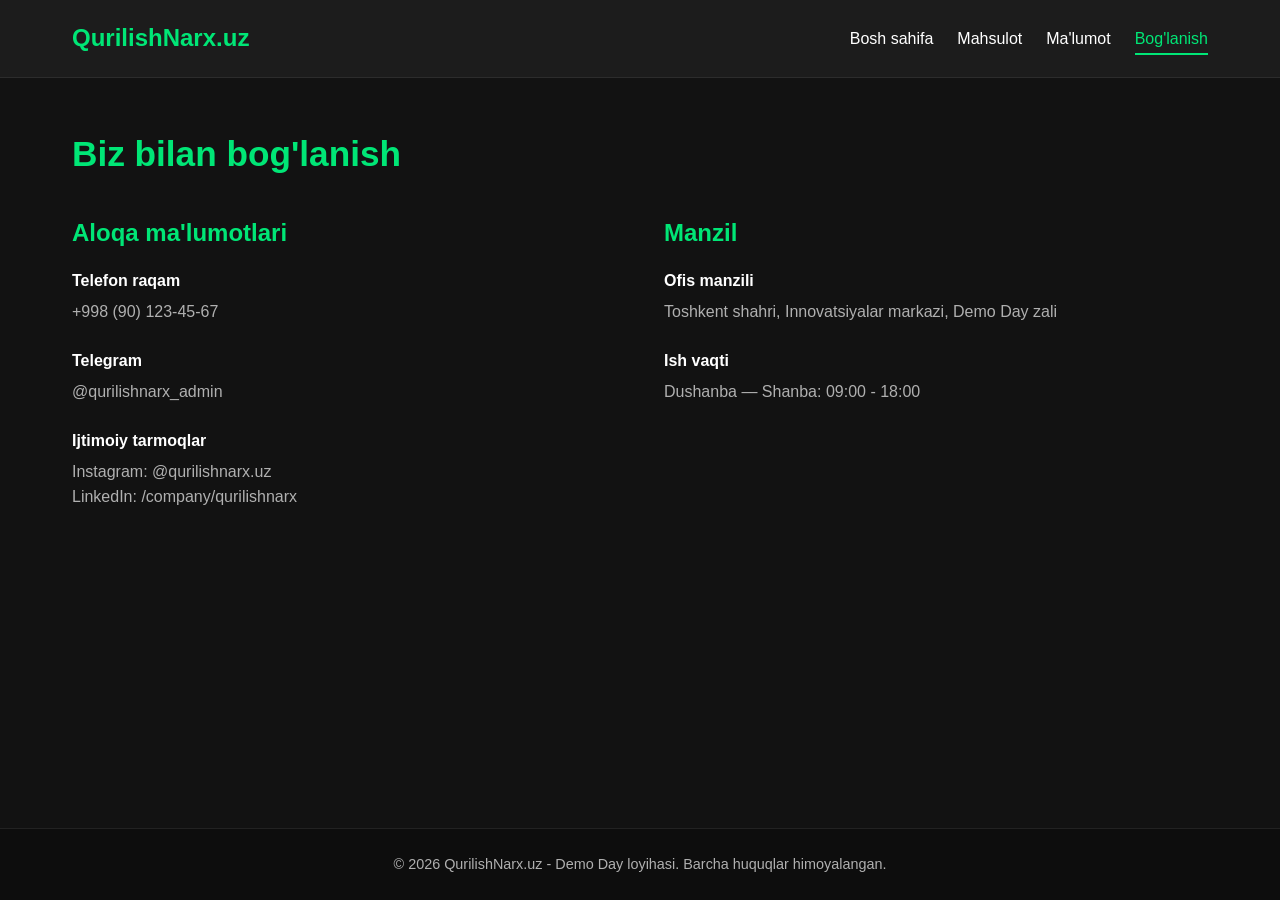
<file: Bog'lanish.html>
<!DOCTYPE html>
<html lang="uz">
<head>
    <meta charset="UTF-8">
    <meta name="viewport" content="width=device-width, initial-scale=1.0">
    <title>Qurilish Narxlari - Bog'lanish</title>
    <link rel="stylesheet" href="style.css">
</head>
<body>
    <header>
        <nav>
            <a href="index.html" class="logo">QurilishNarx.uz</a>
            <ul class="nav-links">
                <li><a href="index.html">Bosh sahifa</a></li>
                <li><a href="mahsulot.html">Mahsulot</a></li>
                <li><a href="malumot.html">Ma'lumot</a></li>
                <li><a href="boglanish.html" class="active">Bog'lanish</a></li>
            </ul>
        </nav>
    </header>

    <main class="animate-fade">
        <h1 class="page-title">Biz bilan bog'lanish</h1>
        
        <div class="contact-container">
            <div class="contact-info">
                <h2>Aloqa ma'lumotlari</h2>
                <div class="contact-item">
                    <h4>Telefon raqam</h4>
                    <a href="tel:+998901234567">+998 (90) 123-45-67</a>
                </div>
                <div class="contact-item">
                    <h4>Telegram</h4>
                    <a href="https://t.me/qurilishnarx_admin" target="_blank">@qurilishnarx_admin</a>
                </div>
                <div class="contact-item">
                    <h4>Ijtimoiy tarmoqlar</h4>
                    <p>Instagram: @qurilishnarx.uz</p>
                    <p>LinkedIn: /company/qurilishnarx</p>
                </div>
            </div>
            
            <div class="contact-info">
                <h2>Manzil</h2>
                <div class="contact-item">
                    <h4>Ofis manzili</h4>
                    <p>Toshkent shahri, Innovatsiyalar markazi, Demo Day zali</p>
                </div>
                <div class="contact-item">
                    <h4>Ish vaqti</h4>
                    <p>Dushanba — Shanba: 09:00 - 18:00</p>
                </div>
            </div>
        </div>
    </main>

    <footer>
        <p>&copy; 2026 QurilishNarx.uz - Demo Day loyihasi. Barcha huquqlar himoyalangan.</p>
    </footer>
</body>
</html>
</file>
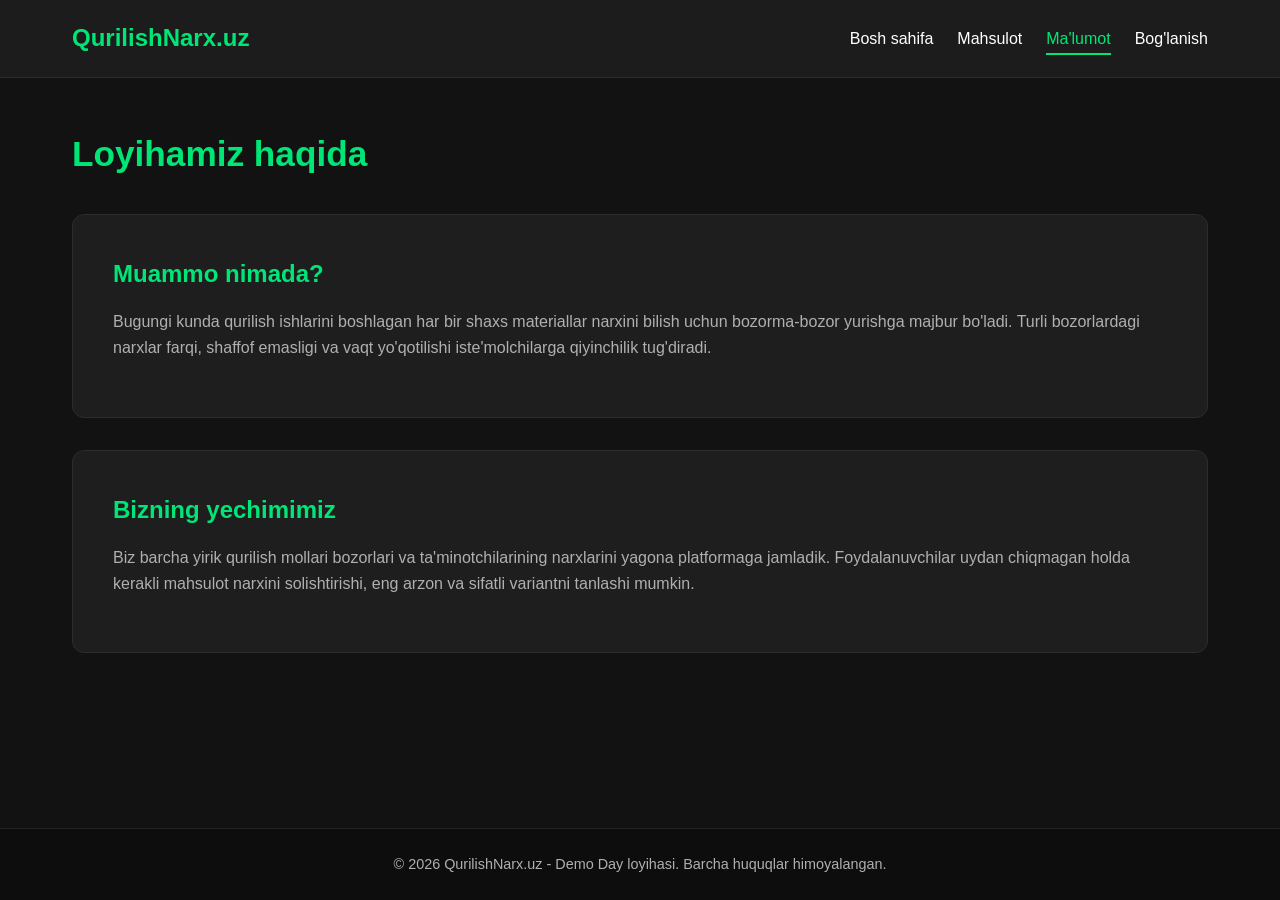
<file: Ma'lumot.html>
<!DOCTYPE html>
<html lang="uz">
<head>
    <meta charset="UTF-8">
    <meta name="viewport" content="width=device-width, initial-scale=1.0">
    <title>Qurilish Narxlari - Ma'lumot</title>
    <link rel="stylesheet" href="style.css">
</head>
<body>
    <header>
        <nav>
            <a href="index.html" class="logo">QurilishNarx.uz</a>
            <ul class="nav-links">
                <li><a href="index.html">Bosh sahifa</a></li>
                <li><a href="mahsulot.html">Mahsulot</a></li>
                <li><a href="malumot.html" class="active">Ma'lumot</a></li>
                <li><a href="boglanish.html">Bog'lanish</a></li>
            </ul>
        </nav>
    </header>

    <main class="animate-fade">
        <h1 class="page-title">Loyihamiz haqida</h1>
        
        <section class="info-section">
            <h2>Muammo nimada?</h2>
            <p>Bugungi kunda qurilish ishlarini boshlagan har bir shaxs materiallar narxini bilish uchun bozorma-bozor yurishga majbur bo'ladi. Turli bozorlardagi narxlar farqi, shaffof emasligi va vaqt yo'qotilishi iste'molchilarga qiyinchilik tug'diradi.</p>
        </section>

        <section class="info-section">
            <h2>Bizning yechimimiz</h2>
            <p>Biz barcha yirik qurilish mollari bozorlari va ta'minotchilarining narxlarini yagona platformaga jamladik. Foydalanuvchilar uydan chiqmagan holda kerakli mahsulot narxini solishtirishi, eng arzon va sifatli variantni tanlashi mumkin.</p>
        </section>
    </main>

    <footer>
        <p>&copy; 2026 QurilishNarx.uz - Demo Day loyihasi. Barcha huquqlar himoyalangan.</p>
    </footer>
</body>
</html>
</file>
<file: style.css>
/* Asosiy sozlamalar va o'zgaruvchilar */
:root {
    --bg-color: #121212;
    --card-bg: #1e1e1e;
    --text-color: #ffffff;
    --text-muted: #b0b0b0;
    --accent-color: #00e676;
    --accent-hover: #00c853;
    --transition: all 0.4s ease;
}

* {
    margin: 0;
    padding: 0;
    box-sizing: border-box;
}

body {
    font-family: 'Segoe UI', Tahoma, Geneva, Verdana, sans-serif;
    background-color: var(--bg-color);
    color: var(--text-color);
    line-height: 1.6;
    display: flex;
    flex-direction: column;
    min-height: 100vh;
}

/* Sahifa ochilganda yumshoq paydo bo'lish animatsiyasi */
@keyframes fadeIn {
    from {
        opacity: 0;
        transform: translateY(20px);
    }
    to {
        opacity: 1;
        transform: translateY(0);
    }
}

.animate-fade {
    animation: fadeIn 0.8s ease forwards;
}

/* Header va Navigatsiya */
header {
    background-color: rgba(30, 30, 30, 0.95);
    border-bottom: 1px solid #2c2c2c;
    position: sticky;
    top: 0;
    z-index: 1000;
    backdrop-filter: blur(5px);
}

nav {
    max-width: 1200px;
    margin: 0 auto;
    padding: 1.2rem 2rem;
    display: flex;
    justify-content: space-between;
    align-items: center;
}

.logo {
    font-size: 1.5rem;
    font-weight: bold;
    color: var(--accent-color);
    text-decoration: none;
    transition: var(--transition);
}

.logo:hover {
    color: var(--text-color);
}

.nav-links {
    list-style: none;
    display: flex;
    gap: 1.5rem;
}

.nav-links a {
    text-decoration: none;
    color: var(--text-color);
    font-weight: 500;
    position: relative;
    padding: 0.5rem 0;
    transition: var(--transition);
}

.nav-links a::after {
    content: '';
    position: absolute;
    bottom: 0;
    left: 0;
    width: 0;
    height: 2px;
    background-color: var(--accent-color);
    transition: var(--transition);
}

.nav-links a:hover,
.nav-links a.active {
    color: var(--accent-color);
}

.nav-links a:hover::after,
.nav-links a.active::after {
    width: 100%;
}

/* Asosiy kontent konteyneri */
main {
    flex: 1;
    max-width: 1200px;
    width: 100%;
    margin: 0 auto;
    padding: 3rem 2rem;
}

/* Hero / Bosh sahifa bloki */
.hero {
    display: flex;
    align-items: center;
    justify-content: space-between;
    gap: 3rem;
    flex-wrap: wrap;
}

.hero-content {
    flex: 1;
    min-width: 300px;
}

.hero-content h1 {
    font-size: 2.8rem;
    margin-bottom: 1rem;
    color: var(--accent-color);
}

.hero-content p {
    color: var(--text-muted);
    font-size: 1.1rem;
    margin-bottom: 2rem;
}

.hero-image {
    flex: 1;
    min-width: 300px;
}

.hero-image img {
    width: 100%;
    border-radius: 12px;
    box-shadow: 0 10px 30px rgba(0, 230, 118, 0.1);
    transition: var(--transition);
}

.hero-image img:hover {
    transform: scale(1.02);
}

/* Tugmalar */
.btn {
    display: inline-block;
    background-color: var(--accent-color);
    color: #121212;
    padding: 0.8rem 1.8rem;
    border-radius: 6px;
    text-decoration: none;
    font-weight: bold;
    transition: var(--transition);
    box-shadow: 0 4px 15px rgba(0, 230, 118, 0.2);
}

.btn:hover {
    background-color: var(--accent-hover);
    transform: translateY(-3px);
    box-shadow: 0 6px 20px rgba(0, 230, 118, 0.4);
}

/* Mahsulotlar sahifasi */
.page-title {
    font-size: 2.2rem;
    margin-bottom: 2rem;
    color: var(--accent-color);
}

.products-grid {
    display: grid;
    grid-template-columns: repeat(auto-fit, minmax(280px, 1fr));
    gap: 2rem;
}

.product-card {
    background-color: var(--card-bg);
    border-radius: 10px;
    overflow: hidden;
    border: 1px solid #2c2c2c;
    transition: var(--transition);
}

.product-card:hover {
    transform: translateY(-5px);
    border-color: var(--accent-color);
    box-shadow: 0 10px 25px rgba(0,0,0,0.5);
}

.product-card img {
    width: 100%;
    height: 200px;
    object-fit: cover;
}

.product-info {
    padding: 1.5rem;
}

.product-info h3 {
    margin-bottom: 0.5rem;
}

.product-info p {
    color: var(--text-muted);
    font-size: 0.95rem;
    margin-bottom: 1rem;
}

.price {
    font-size: 1.2rem;
    font-weight: bold;
    color: var(--accent-color);
}

/* Ma'lumot sahifasi */
.info-section {
    background-color: var(--card-bg);
    padding: 2.5rem;
    border-radius: 12px;
    border: 1px solid #2c2c2c;
    margin-bottom: 2rem;
    transition: var(--transition);
}

.info-section:hover {
    border-color: var(--accent-color);
}

.info-section h2 {
    color: var(--accent-color);
    margin-bottom: 1rem;
}

.info-section p {
    color: var(--text-muted);
    margin-bottom: 1rem;
}

/* Bog'lanish sahifasi */
.contact-container {
    display: flex;
    gap: 3rem;
    flex-wrap: wrap;
}

.contact-info {
    flex: 1;
    min-width: 280px;
}

.contact-info h2 {
    color: var(--accent-color);
    margin-bottom: 1rem;
}

.contact-item {
    margin-bottom: 1.5rem;
}

.contact-item h4 {
    color: var(--text-color);
    margin-bottom: 0.3rem;
}

.contact-item a, .contact-item p {
    color: var(--text-muted);
    text-decoration: none;
    transition: var(--transition);
}

.contact-item a:hover {
    color: var(--accent-color);
}

/* Footer */
footer {
    background-color: #0d0d0d;
    text-align: center;
    padding: 1.5rem;
    border-top: 1px solid #222;
    color: var(--text-muted);
    font-size: 0.9rem;
}

/* Responsivlik (Mobil moslashuv) */
@media (max-width: 768px) {
    nav {
        flex-direction: column;
        gap: 1rem;
    }
    
    .hero {
        flex-direction: column-reverse;
        text-align: center;
    }
    
    .hero-content h1 {
        font-size: 2.2rem;
    }
}
</file>
